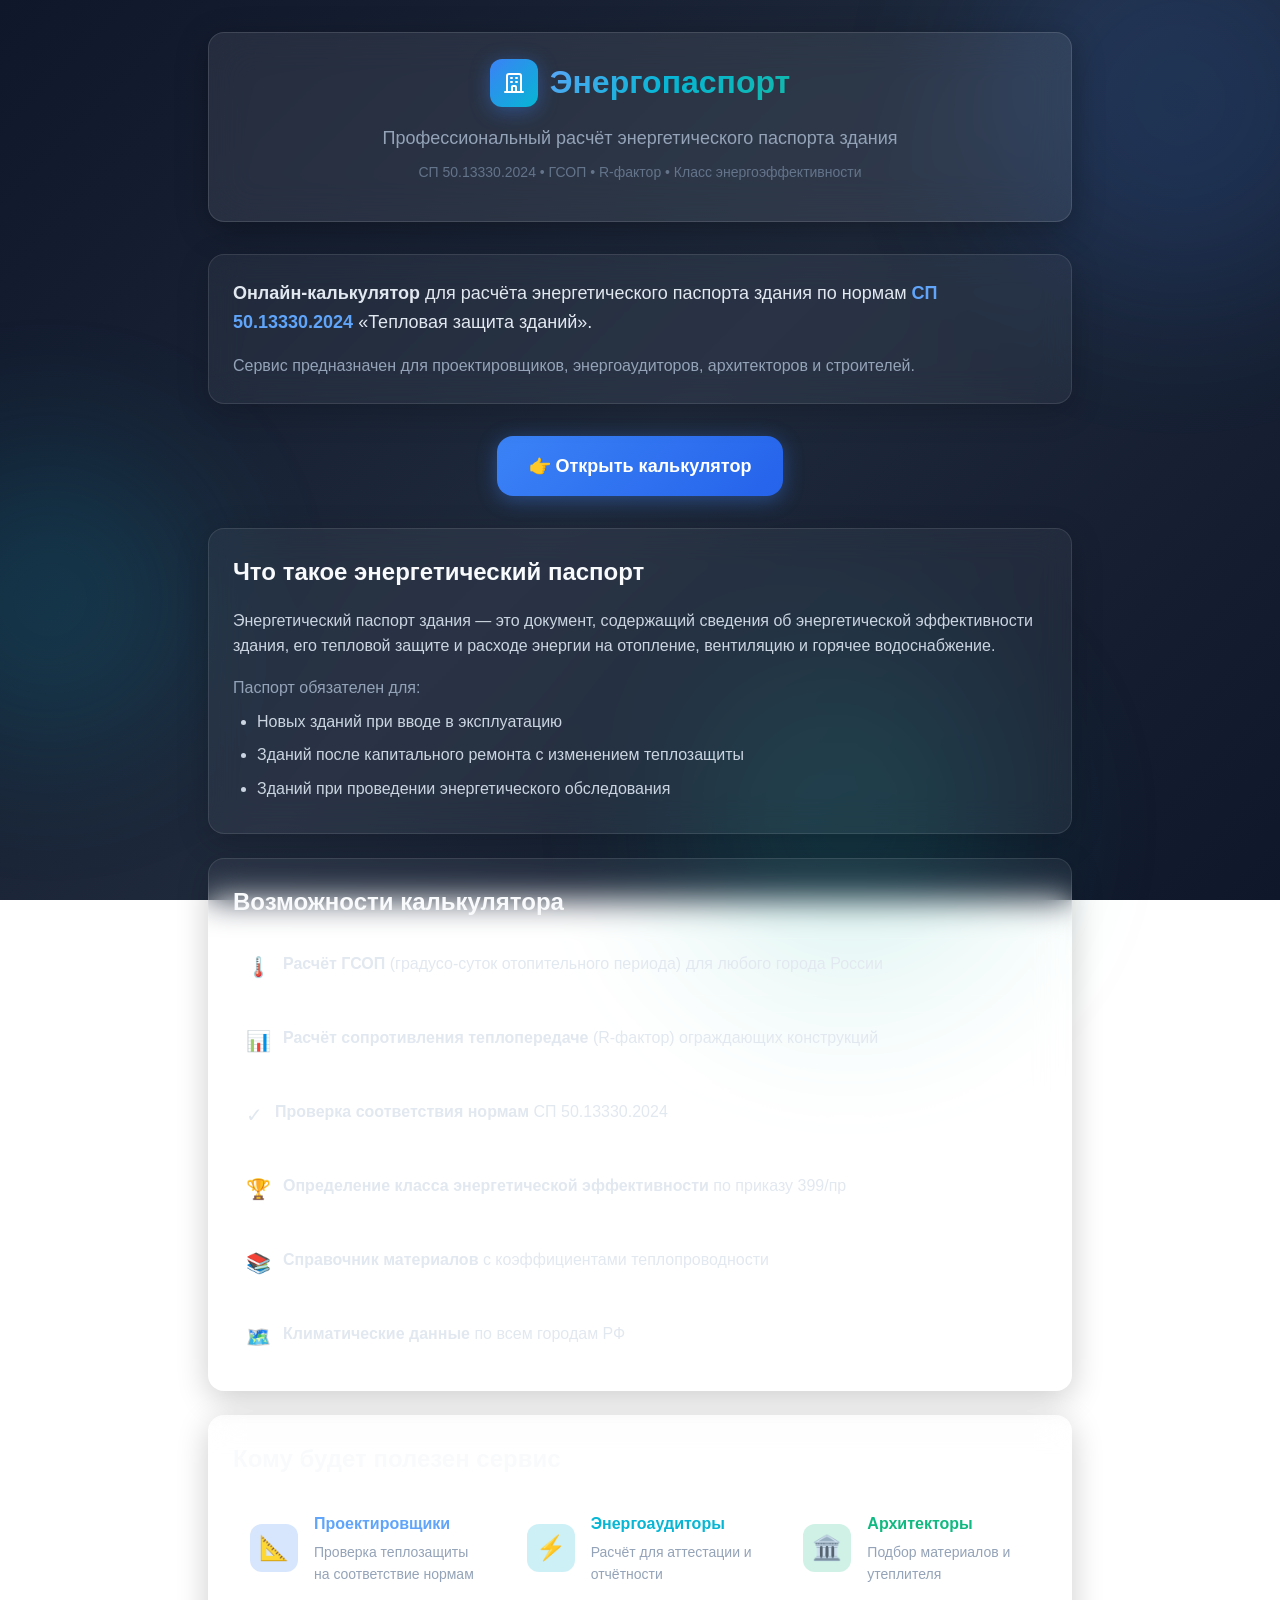
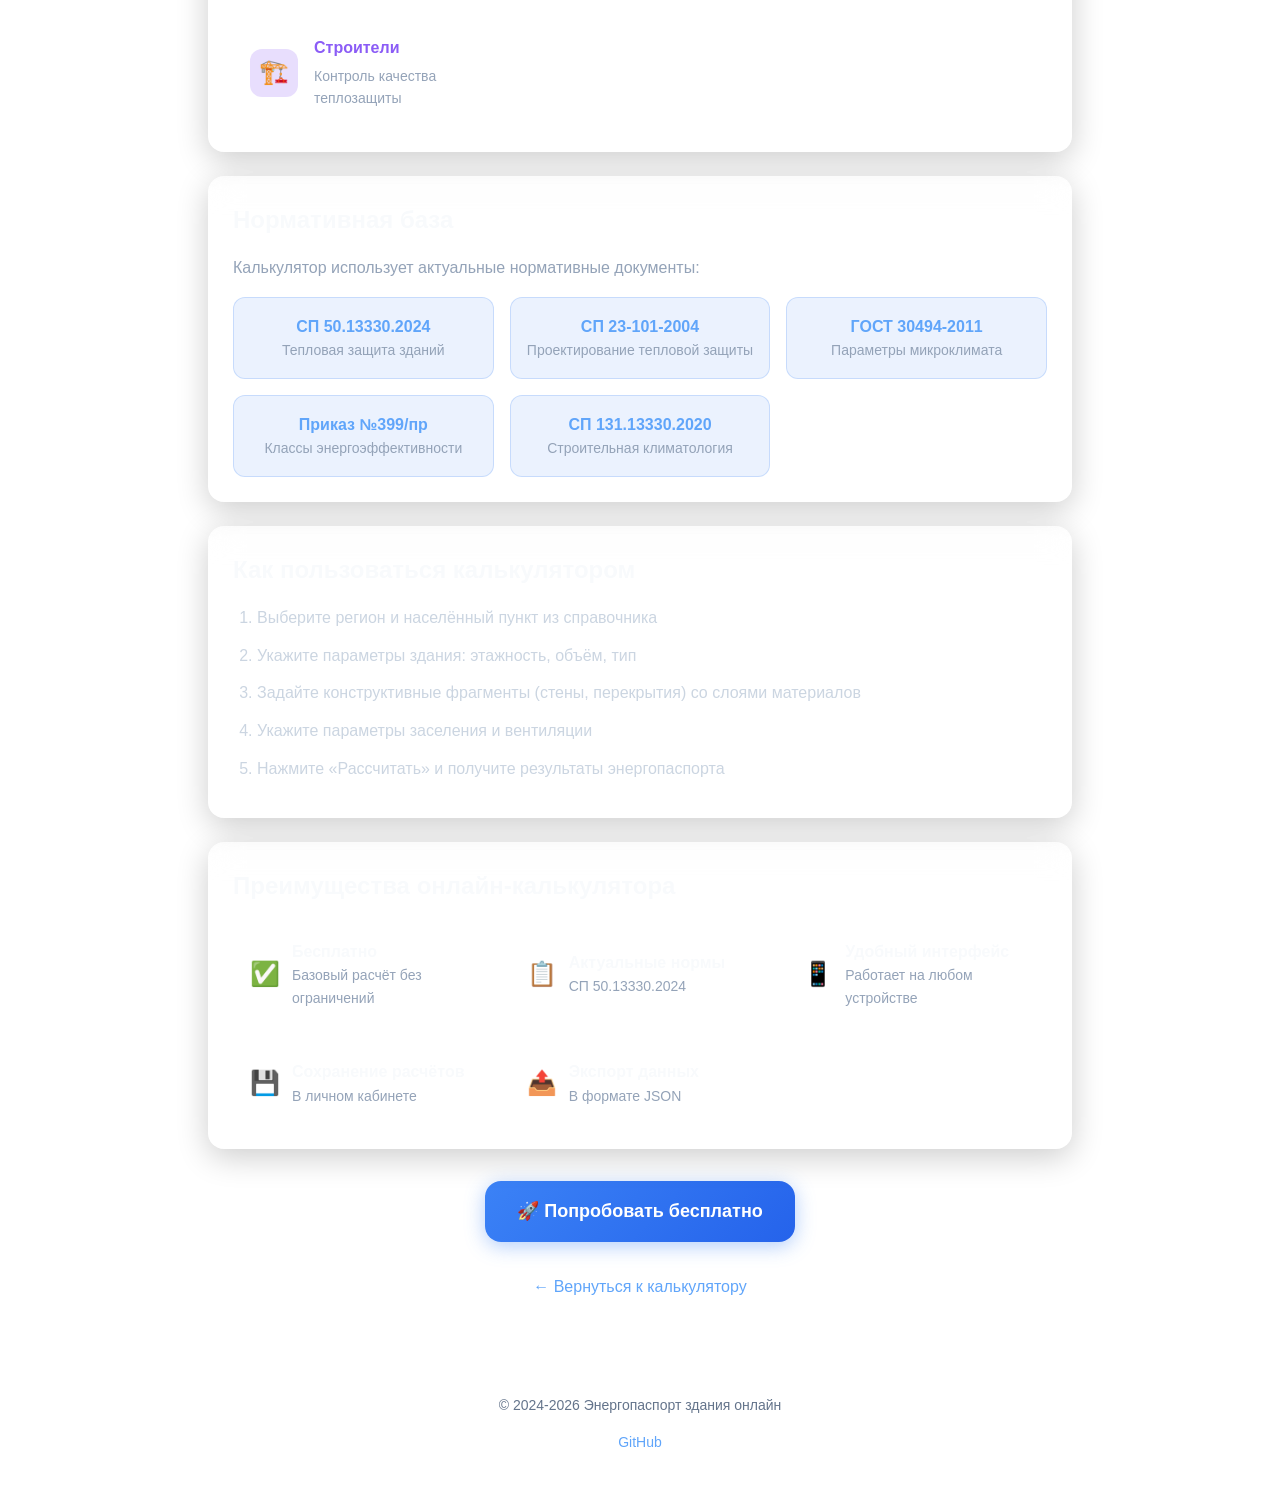
<file: about.html>
<!DOCTYPE html>
<html lang="ru">
<head>
    <meta charset="UTF-8">
    <meta name="viewport" content="width=device-width, initial-scale=1.0">
    <title>О сервисе — Энергетический паспорт здания онлайн | Расчёт по СП 50.13330.2024</title>
    <meta name="description" content="Бесплатный онлайн-калькулятор для расчёта энергетического паспорта здания. Проверка теплозащиты по СП 50.13330.2024, расчёт ГСОП, сопротивления теплопередаче R-фактор. Для проектировщиков и энергоаудиторов.">
    <meta name="keywords" content="энергетический паспорт, расчёт энергопаспорта, теплозащита здания, СП 50.13330.2024, ГСОП, сопротивление теплопередаче, энергоаудит">
    <link rel="canonical" href="https://dronov-dmitry.github.io/energo_pasport/about.html">
    <style>
        * { box-sizing: border-box; }

        body {
            font-family: 'Inter', -apple-system, BlinkMacSystemFont, 'Segoe UI', Roboto, sans-serif;
            line-height: 1.6;
            max-width: 896px; /* max-w-4xl как у калькулятора */
            margin: 0 auto;
            padding: 32px 16px; /* py-8 px-4 как у калькулятора */
            color: #e2e8f0;
            background: linear-gradient(135deg, #0f172a 0%, #1e293b 50%, #0f172a 100%);
            background-attachment: fixed;
            min-height: 100vh;
        }

        /* Background glow effects */
        .bg-glow {
            position: fixed;
            border-radius: 50%;
            filter: blur(80px);
            opacity: 0.15;
            pointer-events: none;
            z-index: 0;
        }
        .bg-glow-1 {
            width: 400px;
            height: 400px;
            background: #3b82f6;
            top: -100px;
            right: -100px;
        }
        .bg-glow-2 {
            width: 300px;
            height: 300px;
            background: #06b6d4;
            top: 50%;
            left: -100px;
        }
        .bg-glow-3 {
            width: 350px;
            height: 350px;
            background: #14b8a6;
            bottom: -100px;
            right: 20%;
        }

        /* Glassmorphism cards */
        .glass {
            background: rgba(255, 255, 255, 0.05);
            backdrop-filter: blur(16px);
            -webkit-backdrop-filter: blur(16px);
            border: 1px solid rgba(255, 255, 255, 0.1);
            border-radius: 1rem;
            box-shadow: 0 8px 32px rgba(0, 0, 0, 0.2);
        }

        .glass-strong {
            background: rgba(255, 255, 255, 0.08);
            backdrop-filter: blur(20px);
            -webkit-backdrop-filter: blur(20px);
            border: 1px solid rgba(255, 255, 255, 0.12);
            border-radius: 1.5rem;
            box-shadow: 0 8px 32px rgba(0, 0, 0, 0.3);
        }

        /* Buttons */
        .btn-primary {
            background: linear-gradient(135deg, #3b82f6 0%, #2563eb 100%);
            color: white;
            text-decoration: none;
            border-radius: 1rem;
            box-shadow: 0 4px 20px rgba(59, 130, 246, 0.4);
            transition: all 0.3s ease;
            border: none;
            cursor: pointer;
        }
        .btn-primary:hover {
            transform: translateY(-2px);
            box-shadow: 0 8px 30px rgba(59, 130, 246, 0.5);
        }

        /* Feature items */
        .feature-item {
            display: flex;
            align-items: flex-start;
            gap: 0.75rem;
            padding: 0.75rem;
            background: rgba(255, 255, 255, 0.03);
            border-radius: 0.75rem;
            border: 1px solid rgba(255, 255, 255, 0.05);
        }
        .feature-icon {
            font-size: 1.25rem;
            flex-shrink: 0;
        }

        /* Audience cards */
        .audience-card {
            display: flex;
            align-items: center;
            gap: 1rem;
            padding: 1rem;
            background: rgba(255, 255, 255, 0.03);
            border-radius: 1rem;
            border: 1px solid rgba(255, 255, 255, 0.05);
            transition: all 0.3s ease;
        }
        .audience-card:hover {
            background: rgba(255, 255, 255, 0.06);
            transform: translateY(-2px);
        }
        .audience-icon {
            width: 48px;
            height: 48px;
            border-radius: 12px;
            display: flex;
            align-items: center;
            justify-content: center;
            font-size: 1.5rem;
            flex-shrink: 0;
        }

        /* Standards grid */
        .standards-grid {
            display: grid;
            grid-template-columns: repeat(auto-fit, minmax(200px, 1fr));
            gap: 1rem;
        }
        .standard-item {
            padding: 1rem;
            background: rgba(59, 130, 246, 0.1);
            border: 1px solid rgba(59, 130, 246, 0.2);
            border-radius: 0.75rem;
            text-align: center;
        }

        /* Benefit items */
        .benefit-item {
            display: flex;
            align-items: center;
            gap: 0.75rem;
            padding: 1rem;
            background: rgba(255, 255, 255, 0.03);
            border-radius: 0.75rem;
            border: 1px solid rgba(255, 255, 255, 0.05);
        }

        /* Responsive */
        @media (max-width: 640px) {
            body { padding: 16px; }
            .standards-grid { grid-template-columns: 1fr; }
        }

        /* Scrollbar */
        ::-webkit-scrollbar { width: 8px; }
        ::-webkit-scrollbar-track { background: rgba(255, 255, 255, 0.05); }
        ::-webkit-scrollbar-thumb { background: rgba(255, 255, 255, 0.2); border-radius: 4px; }
        ::-webkit-scrollbar-thumb:hover { background: rgba(255, 255, 255, 0.3); }
    </style>
</head>
<body>
    <!-- Background decorative elements -->
    <div class="bg-glow bg-glow-1"></div>
    <div class="bg-glow bg-glow-2"></div>
    <div class="bg-glow bg-glow-3"></div>

    <!-- Header -->
    <header class="glass-strong" style="text-align: center; padding: 1.5rem; margin-bottom: 2rem; position: relative; z-index: 10; border-radius: 1rem; box-shadow: 0 8px 32px rgba(0, 0, 0, 0.3);">
        <div style="display: flex; align-items: center; justify-content: center; gap: 0.75rem; margin-bottom: 1rem;">
            <!-- Icon -->
            <div style="width: 48px; height: 48px; background: linear-gradient(135deg, #3b82f6, #06b6d4); border-radius: 12px; display: flex; align-items: center; justify-content: center; box-shadow: 0 4px 20px rgba(59, 130, 246, 0.4);">
                <svg width="24" height="24" viewBox="0 0 24 24" fill="none" stroke="white" stroke-width="2" stroke-linecap="round" stroke-linejoin="round">
                    <path d="M19 21V5a2 2 0 0 0-2-2H7a2 2 0 0 0-2 2v16m14 0h2m-2 0h-5m-9 0H3m2 0h5M9 7h1m-1 4h1m4-4h1m-1 4h1m-5 10v-5a1 1 0 0 1 1-1h2a1 1 0 0 1 1 1v5m-4 0h4"/>
                </svg>
            </div>
            <h1 style="margin: 0; font-size: 2rem; font-weight: 700; background: linear-gradient(135deg, #60a5fa, #06b6d4, #14b8a6); -webkit-background-clip: text; -webkit-text-fill-color: transparent; background-clip: text;">
                Энергопаспорт
            </h1>
        </div>
        <p style="font-size: 1.125rem; color: #94a3b8; margin: 0;">
            Профессиональный расчёт энергетического паспорта здания
        </p>
        <p style="font-size: 0.875rem; color: #64748b; margin-top: 0.5rem;">
            СП 50.13330.2024 • ГСОП • R-фактор • Класс энергоэффективности
        </p>
    </header>

    <!-- Main content -->
    <main style="position: relative; z-index: 10;">
        <!-- Intro card -->
        <div class="glass" style="padding: 1.5rem; margin-bottom: 1.5rem;">
            <p style="font-size: 1.125rem; color: #e2e8f0; margin: 0 0 1rem 0;">
                <strong>Онлайн-калькулятор</strong> для расчёта энергетического паспорта здания по нормам <strong style="color: #60a5fa;">СП 50.13330.2024</strong> «Тепловая защита зданий».
            </p>
            <p style="color: #94a3b8; margin: 0;">
                Сервис предназначен для проектировщиков, энергоаудиторов, архитекторов и строителей.
            </p>
        </div>

        <!-- CTA -->
        <div style="text-align: center; margin: 2rem 0;">
            <a href="./" class="btn-primary" style="display: inline-block; padding: 1rem 2rem; font-size: 1.125rem; font-weight: 600;">
                👉 Открыть калькулятор
            </a>
        </div>

        <!-- What is energy passport -->
        <div class="glass" style="padding: 1.5rem; margin-bottom: 1.5rem;">
            <h2 style="color: #f8fafc; margin: 0 0 1rem 0; font-size: 1.5rem;">Что такое энергетический паспорт</h2>
            <p style="color: #cbd5e1; margin: 0 0 1rem 0;">
                Энергетический паспорт здания — это документ, содержащий сведения об энергетической эффективности здания, его тепловой защите и расходе энергии на отопление, вентиляцию и горячее водоснабжение.
            </p>
            <p style="color: #94a3b8; margin: 0 0 0.5rem 0;">Паспорт обязателен для:</p>
            <ul style="color: #cbd5e1; margin: 0; padding-left: 1.5rem;">
                <li style="margin: 0.5rem 0;">Новых зданий при вводе в эксплуатацию</li>
                <li style="margin: 0.5rem 0;">Зданий после капитального ремонта с изменением теплозащиты</li>
                <li style="margin: 0.5rem 0;">Зданий при проведении энергетического обследования</li>
            </ul>
        </div>

        <!-- Features grid -->
        <div class="glass" style="padding: 1.5rem; margin-bottom: 1.5rem;">
            <h2 style="color: #f8fafc; margin: 0 0 1rem 0; font-size: 1.5rem;">Возможности калькулятора</h2>
            <div style="display: grid; gap: 1rem;">
                <div class="feature-item">
                    <span class="feature-icon">🌡️</span>
                    <span><strong>Расчёт ГСОП</strong> (градусо-суток отопительного периода) для любого города России</span>
                </div>
                <div class="feature-item">
                    <span class="feature-icon">📊</span>
                    <span><strong>Расчёт сопротивления теплопередаче</strong> (R-фактор) ограждающих конструкций</span>
                </div>
                <div class="feature-item">
                    <span class="feature-icon">✓</span>
                    <span><strong>Проверка соответствия нормам</strong> СП 50.13330.2024</span>
                </div>
                <div class="feature-item">
                    <span class="feature-icon">🏆</span>
                    <span><strong>Определение класса энергетической эффективности</strong> по приказу 399/пр</span>
                </div>
                <div class="feature-item">
                    <span class="feature-icon">📚</span>
                    <span><strong>Справочник материалов</strong> с коэффициентами теплопроводности</span>
                </div>
                <div class="feature-item">
                    <span class="feature-icon">🗺️</span>
                    <span><strong>Климатические данные</strong> по всем городам РФ</span>
                </div>
            </div>
        </div>

        <!-- Target audience -->
        <div class="glass" style="padding: 1.5rem; margin-bottom: 1.5rem;">
            <h2 style="color: #f8fafc; margin: 0 0 1rem 0; font-size: 1.5rem;">Кому будет полезен сервис</h2>
            <div style="display: grid; grid-template-columns: repeat(auto-fit, minmax(250px, 1fr)); gap: 1rem;">
                <div class="audience-card">
                    <div class="audience-icon" style="background: rgba(59, 130, 246, 0.2);">📐</div>
                    <div>
                        <strong style="color: #60a5fa;">Проектировщики</strong>
                        <p style="margin: 0.25rem 0 0 0; font-size: 0.875rem; color: #94a3b8;">Проверка теплозащиты на соответствие нормам</p>
                    </div>
                </div>
                <div class="audience-card">
                    <div class="audience-icon" style="background: rgba(6, 182, 212, 0.2);">⚡</div>
                    <div>
                        <strong style="color: #06b6d4;">Энергоаудиторы</strong>
                        <p style="margin: 0.25rem 0 0 0; font-size: 0.875rem; color: #94a3b8;">Расчёт для аттестации и отчётности</p>
                    </div>
                </div>
                <div class="audience-card">
                    <div class="audience-icon" style="background: rgba(16, 185, 129, 0.2);">🏛️</div>
                    <div>
                        <strong style="color: #10b981;">Архитекторы</strong>
                        <p style="margin: 0.25rem 0 0 0; font-size: 0.875rem; color: #94a3b8;">Подбор материалов и утеплителя</p>
                    </div>
                </div>
                <div class="audience-card">
                    <div class="audience-icon" style="background: rgba(139, 92, 246, 0.2);">🏗️</div>
                    <div>
                        <strong style="color: #8b5cf6;">Строители</strong>
                        <p style="margin: 0.25rem 0 0 0; font-size: 0.875rem; color: #94a3b8;">Контроль качества теплозащиты</p>
                    </div>
                </div>
            </div>
        </div>

        <!-- Standards -->
        <div class="glass" style="padding: 1.5rem; margin-bottom: 1.5rem;">
            <h2 style="color: #f8fafc; margin: 0 0 1rem 0; font-size: 1.5rem;">Нормативная база</h2>
            <p style="color: #94a3b8; margin: 0 0 1rem 0;">Калькулятор использует актуальные нормативные документы:</p>
            <div class="standards-grid">
                <div class="standard-item">
                    <strong style="color: #60a5fa;">СП 50.13330.2024</strong>
                    <p style="margin: 0; font-size: 0.875rem; color: #94a3b8;">Тепловая защита зданий</p>
                </div>
                <div class="standard-item">
                    <strong style="color: #60a5fa;">СП 23-101-2004</strong>
                    <p style="margin: 0; font-size: 0.875rem; color: #94a3b8;">Проектирование тепловой защиты</p>
                </div>
                <div class="standard-item">
                    <strong style="color: #60a5fa;">ГОСТ 30494-2011</strong>
                    <p style="margin: 0; font-size: 0.875rem; color: #94a3b8;">Параметры микроклимата</p>
                </div>
                <div class="standard-item">
                    <strong style="color: #60a5fa;">Приказ №399/пр</strong>
                    <p style="margin: 0; font-size: 0.875rem; color: #94a3b8;">Классы энергоэффективности</p>
                </div>
                <div class="standard-item">
                    <strong style="color: #60a5fa;">СП 131.13330.2020</strong>
                    <p style="margin: 0; font-size: 0.875rem; color: #94a3b8;">Строительная климатология</p>
                </div>
            </div>
        </div>

        <!-- How to use -->
        <div class="glass" style="padding: 1.5rem; margin-bottom: 1.5rem;">
            <h2 style="color: #f8fafc; margin: 0 0 1rem 0; font-size: 1.5rem;">Как пользоваться калькулятором</h2>
            <ol style="color: #cbd5e1; margin: 0; padding-left: 1.5rem;">
                <li style="margin: 0.75rem 0;">Выберите регион и населённый пункт из справочника</li>
                <li style="margin: 0.75rem 0;">Укажите параметры здания: этажность, объём, тип</li>
                <li style="margin: 0.75rem 0;">Задайте конструктивные фрагменты (стены, перекрытия) со слоями материалов</li>
                <li style="margin: 0.75rem 0;">Укажите параметры заселения и вентиляции</li>
                <li style="margin: 0.75rem 0;">Нажмите «Рассчитать» и получите результаты энергопаспорта</li>
            </ol>
        </div>

        <!-- Benefits -->
        <div class="glass" style="padding: 1.5rem; margin-bottom: 1.5rem;">
            <h2 style="color: #f8fafc; margin: 0 0 1rem 0; font-size: 1.5rem;">Преимущества онлайн-калькулятора</h2>
            <div style="display: grid; grid-template-columns: repeat(auto-fit, minmax(200px, 1fr)); gap: 1rem;">
                <div class="benefit-item">
                    <span style="font-size: 1.5rem;">✅</span>
                    <div>
                        <strong style="color: #f8fafc;">Бесплатно</strong>
                        <p style="margin: 0; font-size: 0.875rem; color: #94a3b8;">Базовый расчёт без ограничений</p>
                    </div>
                </div>
                <div class="benefit-item">
                    <span style="font-size: 1.5rem;">📋</span>
                    <div>
                        <strong style="color: #f8fafc;">Актуальные нормы</strong>
                        <p style="margin: 0; font-size: 0.875rem; color: #94a3b8;">СП 50.13330.2024</p>
                    </div>
                </div>
                <div class="benefit-item">
                    <span style="font-size: 1.5rem;">📱</span>
                    <div>
                        <strong style="color: #f8fafc;">Удобный интерфейс</strong>
                        <p style="margin: 0; font-size: 0.875rem; color: #94a3b8;">Работает на любом устройстве</p>
                    </div>
                </div>
                <div class="benefit-item">
                    <span style="font-size: 1.5rem;">💾</span>
                    <div>
                        <strong style="color: #f8fafc;">Сохранение расчётов</strong>
                        <p style="margin: 0; font-size: 0.875rem; color: #94a3b8;">В личном кабинете</p>
                    </div>
                </div>
                <div class="benefit-item">
                    <span style="font-size: 1.5rem;">📤</span>
                    <div>
                        <strong style="color: #f8fafc;">Экспорт данных</strong>
                        <p style="margin: 0; font-size: 0.875rem; color: #94a3b8;">В формате JSON</p>
                    </div>
                </div>
            </div>
        </div>

        <!-- CTA -->
        <div style="text-align: center; margin: 2rem 0;">
            <a href="./" class="btn-primary" style="display: inline-block; padding: 1rem 2rem; font-size: 1.125rem; font-weight: 600;">
                🚀 Попробовать бесплатно
            </a>
        </div>

        <!-- Back link -->
        <div style="text-align: center; margin: 2rem 0;">
            <a href="./" style="color: #60a5fa; text-decoration: none; font-weight: 500;">
                ← Вернуться к калькулятору
            </a>
        </div>
    </main>

    <!-- Footer -->
    <footer style="position: relative; z-index: 10; margin-top: 3rem; padding-top: 2rem; border-top: 1px solid rgba(255, 255, 255, 0.1); text-align: center; color: #64748b; font-size: 0.875rem;">
        <p>© 2024-2026 Энергопаспорт здания онлайн</p>
        <p style="margin-top: 0.5rem;">
            <a href="https://github.com/dronov-dmitry/energo_pasport" style="color: #60a5fa; text-decoration: none;">GitHub</a>
        </p>
    </footer>
</body>
</html>
</file>
